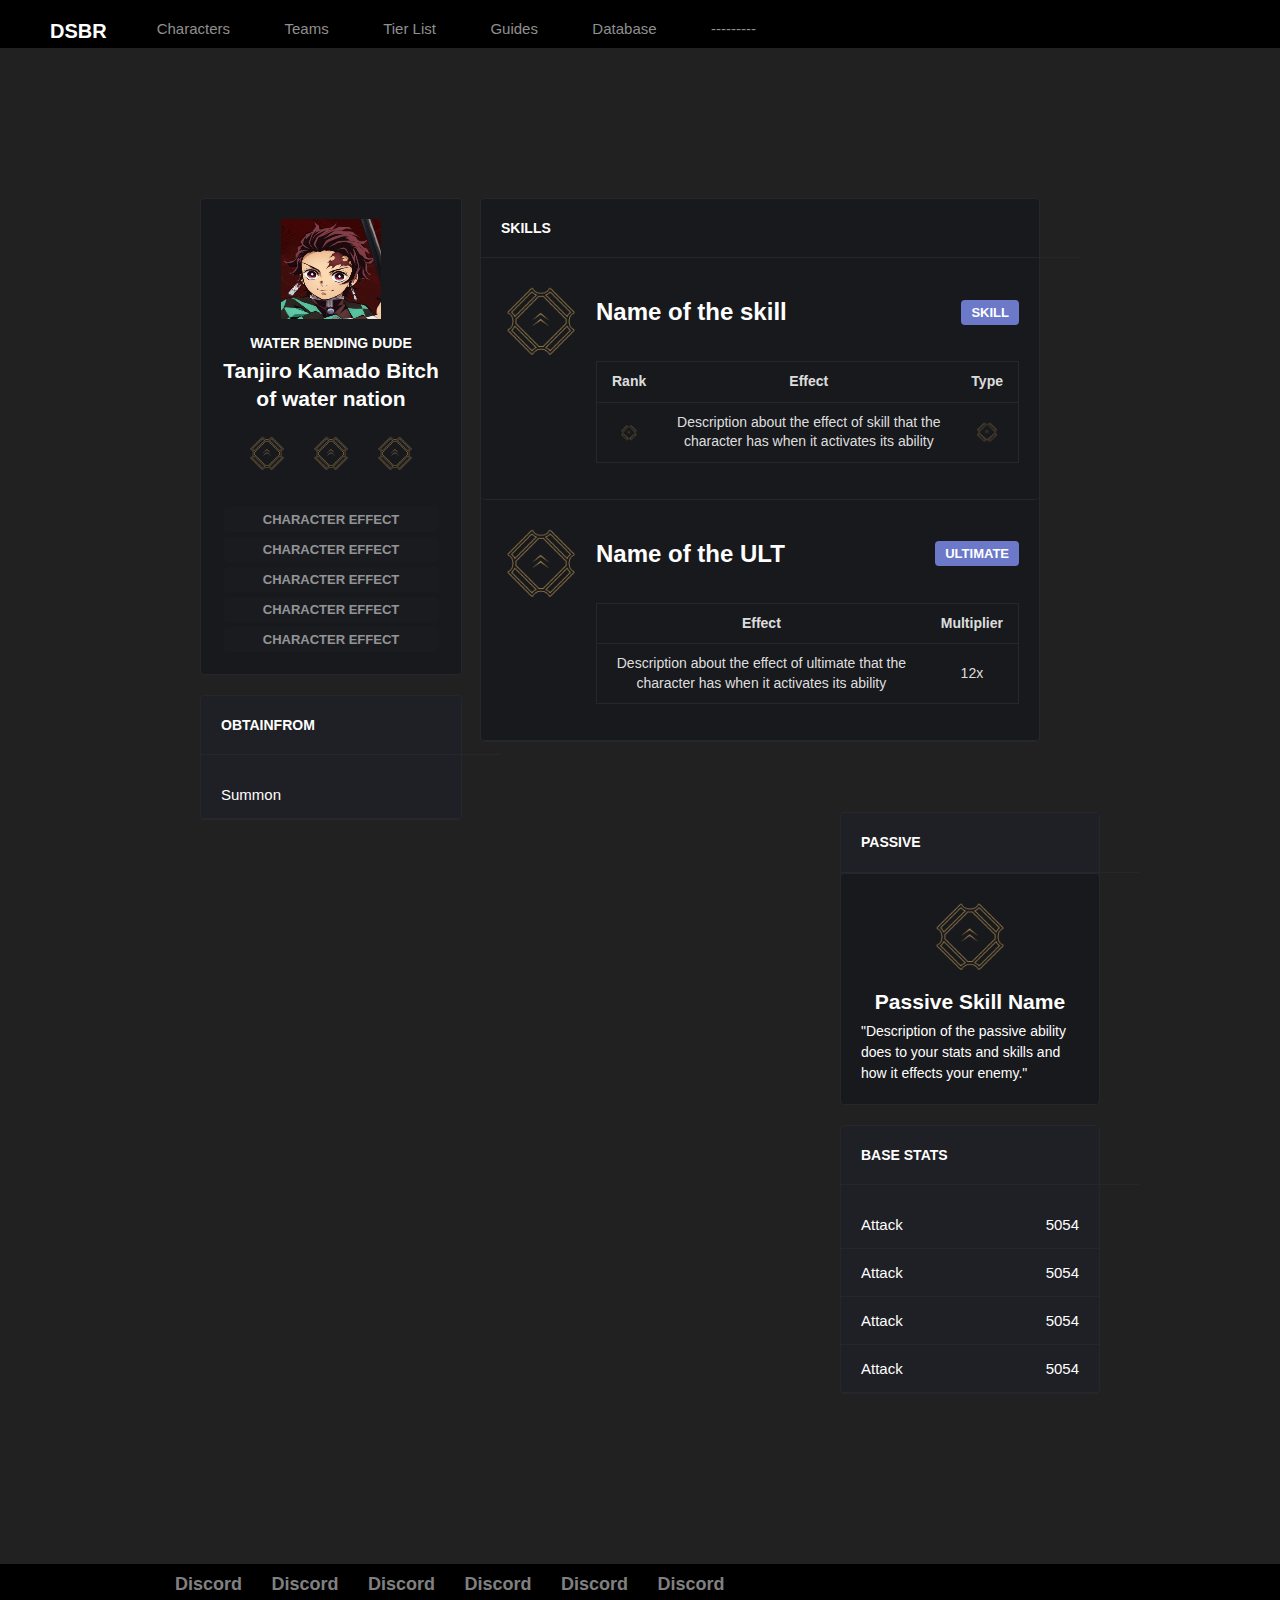
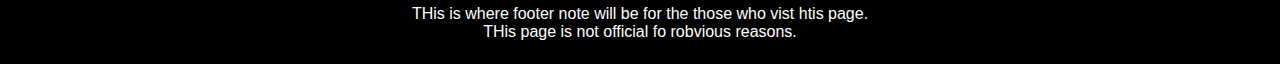
<file: Tanjiro Kamado.html>
<!DOCTYPE html>
<html lang="en">

<head>
    <meta charset="utf-8">
    <title>Tanjiro Kamado</title>

    <link rel="stylesheet" type="text/css" href="css\character-info-style.css">
    <link rel="stylesheet" type="text/css" href="css\index-style.css">



</head>

<body>
    <div id="container">
        <div id="main">
            <ul class="nav">
                <div class="logo">
                    <a href="index.html">DSBR</a>
                </div>
                <li> <a href="Characters.html">Characters</a></li>
                <li> <a href="">Teams</a></li>
                <li> <a href="">Tier List</a></li>
                <li> <a href="">Guides</a></li>
                <li> <a href="">Database</a></li>
                <li> <a href="">---------</a></li>
            </ul>
            <div class="row">
                <div class="sidebar">
                    <div class="content">
                        <div class="character-info">
                            <img class="character-icon" src="tanjiro.jpg" alt="">
                            <h3 class="character-title">Water bending dude</h3>
                            <h1 class="character-name">Tanjiro Kamado Bitch of water nation</h1>
                            <div class="character-tags">
                                <img src="skill.png" alt="">
                                <img src="skill.png" alt="">
                                <img src="skill.png" alt="">
                            </div>
                            <div class="character-effects">
                                <div class="character-effect">character effect</div>
                                <div class="character-effect">character effect</div>
                                <div class="character-effect">character effect</div>
                                <div class="character-effect">character effect</div>
                                <div class="character-effect">character effect</div>

                            </div>
                        </div>
                    </div>
                    <div class="content">
                        <h3 class="content-title">ObtainFrom</h3>
                        <ul class="character-stats striped">

                            <div class="character-stats-item">
                                <span>Summon</span>

                            </div>

                        </ul>
                    </div>

                </div>
                <div class="skill">
                    <div class="content">
                        <h3 class="content-title">Skills</h3>
                        <div class="character-skills">
                            <div class="character-skills-item">
                                <img class="skill-icon  d-sm-block" src="skill.png" alt="GAme">
                                <div class="skill-info">
                                    <div class="skill-header">
                                        <img class="skill-icon d-none d-sm-none " src="skill.png" alt="GAme">
                                        <h2 class=" skill-name">Name of the skill</h2>
                                        <div class="tag alt"> Skill </div>


                                    </div>
                                    <table class="table">
                                        <thead>
                                            <tr>
                                                <th>Rank</th>
                                                <th>Effect</th>
                                                <th>Type</th>
                                            </tr>
                                        </thead>
                                        <tbody>
                                            <tr>
                                                <td class="skill-rank">
                                                    <img class="skill-rank-icon" src="skill.png" alt="">
                                                </td>
                                                <td class="skill-description">Description about the effect of skill that the character has when it activates its ability</td>
                                                <td class="skill-type">
                                                    <span class="data-hover" data-title="Damage">

                                                        <img class= "skill-type-icon" src="skill.png" alt="">
                                                      

                                                    </span>

                                                </td>
                                            </tr>


                                        </tbody>
                                    </table>
                                </div>

                            </div>
                            <div class="character-skills-item">
                                <img class="skill-icon  d-sm-block" src="skill.png" alt="GAme">
                                <div class="skill-info">
                                    <div class="skill-header">
                                        <img class="skill-icon d-none d-sm-none " src="skill.png" alt="GAme">
                                        <h2 class=" skill-name">Name of the ULT</h2>
                                        <div class="tag alt"> Ultimate </div>


                                    </div>
                                    <table class="table">
                                        <thead>
                                            <tr>
                                                <th>Effect</th>
                                                <th>Multiplier</th>

                                            </tr>
                                        </thead>
                                        <tbody>
                                            <tr>

                                                <td class="skill-description">Description about the effect of ultimate that the character has when it activates its ability</td>
                                                <td class="skill-upgrades">
                                                    12x

                                                </td>
                                            </tr>


                                        </tbody>
                                    </table>
                                </div>

                            </div>

                        </div>

                    </div>

                </div>
                <div class="side-stats">
                    <div class="content">
                        <h3 class="content-title passive-title">Passive</h3>
                        <div class="character-passive">
                            <img class="skill-icon" src="skill.png" alt="">
                            <div class="skill-name">Passive Skill Name</div>
                            <div class="skill-description">"Description of the passive ability does to your stats and skills and how it effects your enemy."</div>
                        </div>
                    </div>
                    <div class="content">
                        <h3 class="content-title">Base Stats</h3>
                        <ul class="character-stats striped">

                            <div class="character-stats-item">
                                <span>Attack</span>
                                <span>5054</span>

                            </div>
                            <div class="character-stats-item">
                                <span>Attack</span>
                                <span>5054</span>

                            </div>

                            <div class="character-stats-item">
                                <span>Attack</span>
                                <span>5054</span>

                            </div>
                            <div class="character-stats-item">
                                <span>Attack</span>
                                <span>5054</span>

                            </div>
                        </ul>
                    </div>


                </div>



            </div>
        </div>

    </div>


    </div>
    </div>
    </div>
    </div>
    </div>

    <footer id="footer">
        <ul class="footer-content">
            <li> <a href="">Discord</a></li>
            <li> <a href="">Discord</a></li>
            <li> <a href="">Discord</a></li>
            <li> <a href="">Discord</a></li>
            <li> <a href="">Discord</a></li>
            <li> <a href="">Discord</a></li>
        </ul>
        <div class="footer-bottom">
            THis is where footer note will be for the those who vist htis page.<br>THis page is not official fo robvious reasons.
        </div>
    </footer>


</body>

</html>
</file>
